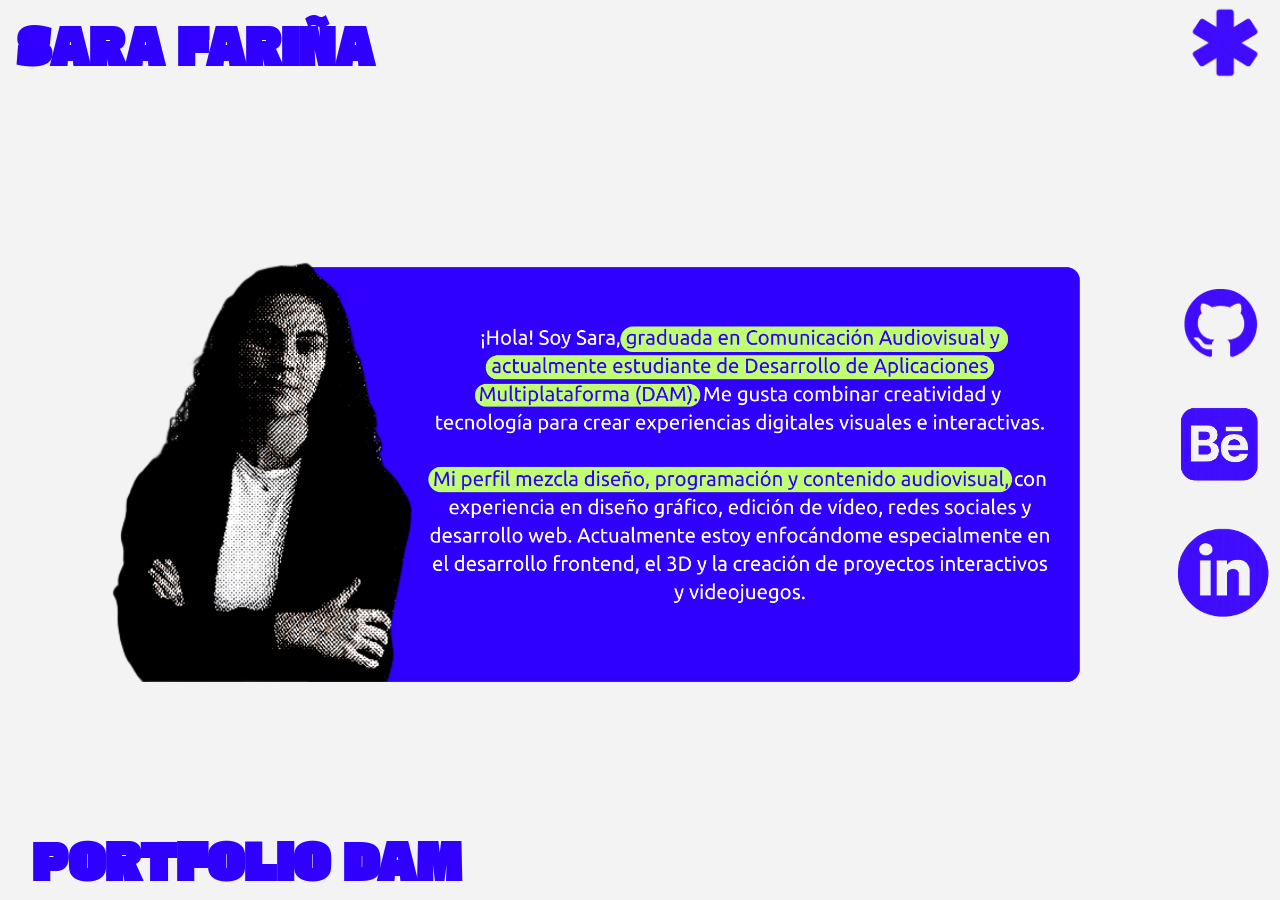
<file: index.html>
<!DOCTYPE html>
<html lang="es">
<head>

    <meta charset="UTF-8">
    <meta name="viewport" content="width=device-width, initial-scale=1.0">

    <title>Portfolio Sara Fariña</title>

    <!-- CSS -->
    <link rel="stylesheet" href="style.css">

    <!-- Google Fonts -->
   <link rel="preconnect" href="https://fonts.googleapis.com">
    <link rel="preconnect" href="https://fonts.gstatic.com" crossorigin>
    <link href="https://fonts.googleapis.com/css2?family=Gasoek+One&family=Ubuntu:ital,wght@0,300;0,400;0,500;0,700;1,300;1,400;1,500;1,700&display=swap" rel="stylesheet">
</head>

<body>

    <div class="container">
        <header id="header-index">
            <h1>SARA FARIÑA</h1>
            <img id="asterisco" src="img/asterisco.png" alt="Asterisco decorativo">
        </header>

     
       
        <main>
          <section class="slide">
                <img src="img/seccion1.png" alt="Presentación Sara Fariña">
            </section>

            <section class="slide">
                <img src="img/seccion2.png" alt="Experiencia laboral Sara Fariña">
            </section>

            <section class="slide">
                <img src="img/seccion3.png" alt="Skills Sara Fariña">
            </section>
        </main>

  

  
        <footer>
            <h1 id="footer-title">PORTFOLIO DAM</h1>

            <div id="footer-buttons">

                <a href="proyectos-web.html" class="boton-portfolio">WEB</a>

                <a  href="proyectos-java.html" class="boton-portfolio">JAVA</a>

                 <a href="proyectos-java.html?proyecto=ahorcado" class="boton-portfolio-2">AHORCADO</a>

                <a href="proyectos-java.html?proyecto=marioparty" class="boton-portfolio-2">MARIO PARTY</a>

                <a href="proyectos-java.html?proyecto=calculadora" class="boton-portfolio-2">CALCULADORA</a>

            </div>
        </footer>


        <aside>
            <nav id="menu-links">
                <a 
                    href="https://github.com/sarafarinha13" 
                    target="_blank"
                >
                    <img 
                        src="img/github.png"
                        alt="GitHub Sara Fariña"
                    >
                </a>

                <a 
                    href="https://www.behance.net/sarafarialino"
                    target="_blank"
                >
                    <img 
                        src="img/Behance-logo.png"
                    >
                </a>

                <a 
                    href="https://www.linkedin.com/in/sara-fariña-lino-237540244"
                    target="_blank"
                >
                    <img 
                        src="img/linkedin.png"
                        alt="LinkedIn Sara Fariña"
                    >
                </a>

            </nav>

        </aside>

    </div>

    <script defer src="index.js"></script>

</body>
</html>
</file>
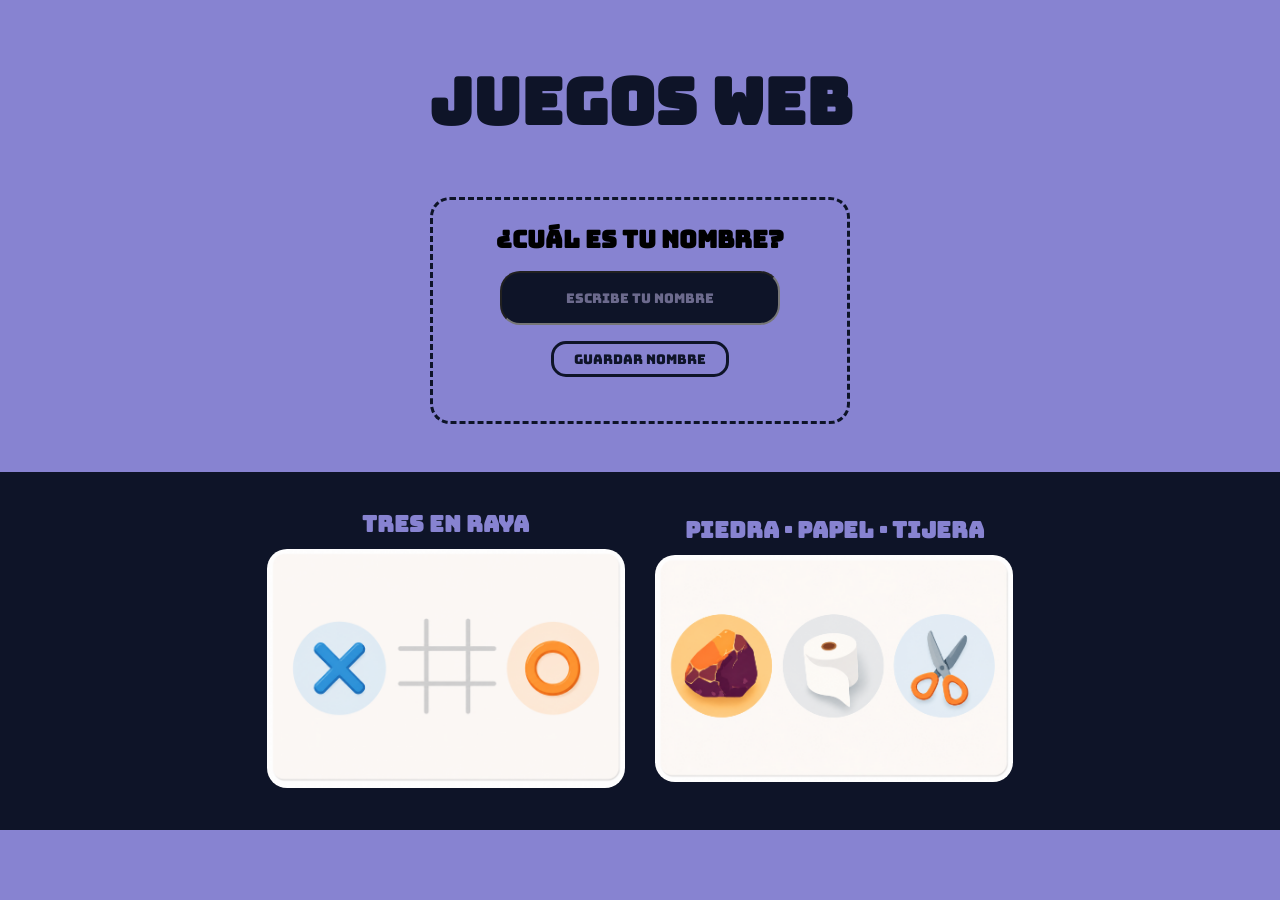
<file: web/juegosWeb/index.html>
<!DOCTYPE html>
<html>
    <head>
        <meta charset="UTF-8">
        <meta name="viewport" content="width=device-width, initial-scale=1.0">
        <title>Juego - Piedra, papel, tijera</title>

        <link rel="stylesheet" href="https://cdnjs.cloudflare.com/ajax/libs/font-awesome/6.5.1/css/all.min.css">

        <link rel="preconnect" href="https://fonts.googleapis.com">
        <link rel="preconnect" href="https://fonts.gstatic.com" crossorigin>
        <link
            href="https://fonts.googleapis.com/css2?family=BJCree:wght@400;500;600;700&family=Bungee&family=Comic+Relief:wght@700&display=swap"
            rel="stylesheet">

        <link rel="stylesheet" href="style.css">

    </head>
    <body id="index">
        <!-- CABECERA -->
        <div class="cabecera">
            <h1>Juegos Web</h1>
        </div>

        <div id="nombre_usuario">
            <h2>¿Cuál es tu nombre?</h2>
        </div>

        <div id="menu_juegos">

            <div class="juegos">
                <h2>Tres en raya</h2>
                <a href="ter.html">
                    <button><img src="img/tresEnRaya.png.png"  ></button>
                </a>
            </div>

            <div class="juegos">
                 <h2>Piedra · papel · tijera</h2>
                <a href="ppt.html">
                    <button><img  src="img/piedraPapelTijera.png.png"  ></button>
                </a>
            </div>

        </div>
        
        <script src="script_index.js"></script>

    </body>
</html>
</file>
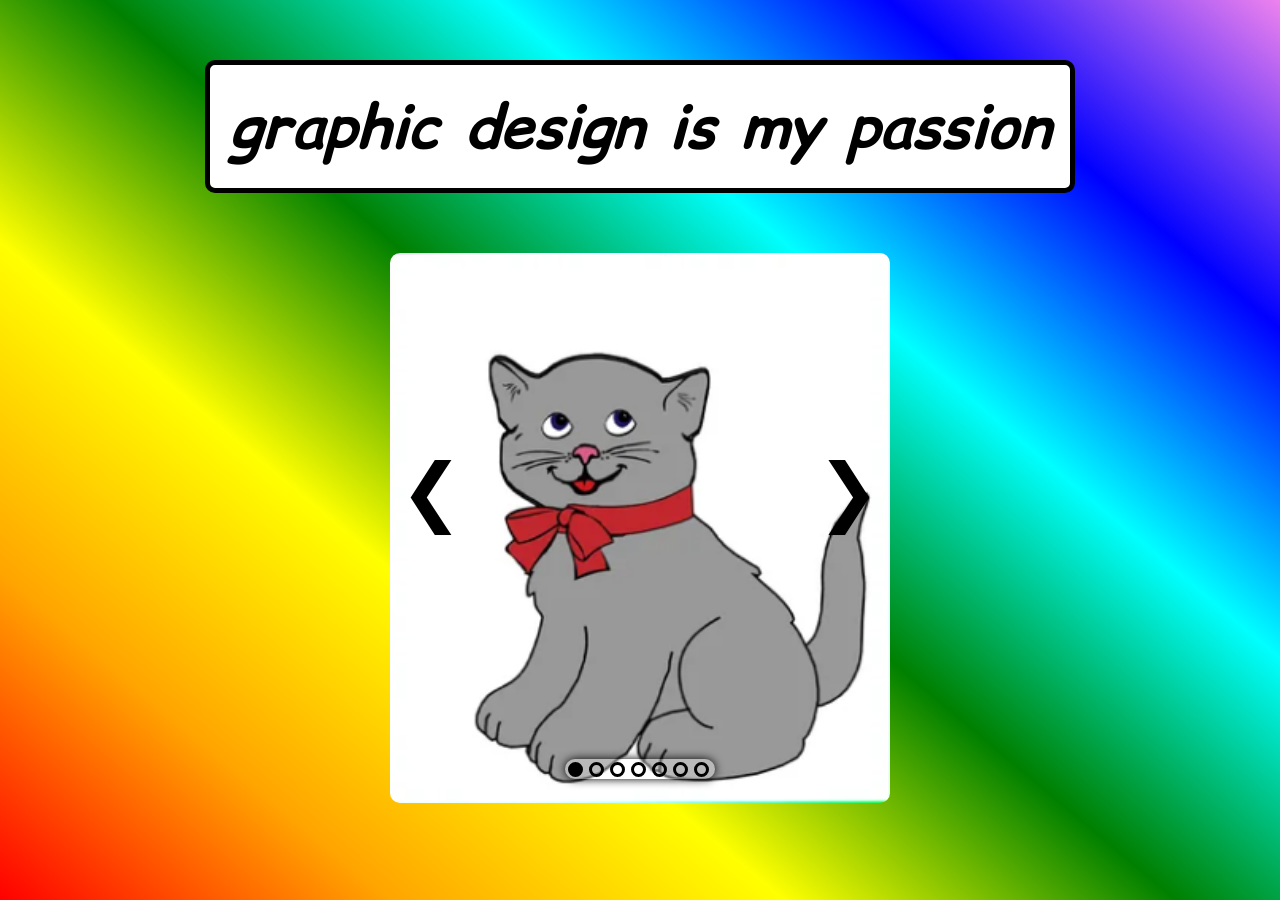
<file: web/slideshowGraphicDesign/index.html>
<!DOCTYPE html>

<html lang="en">

<head>
    <meta charset="UTF-8">
    <meta name="viewport" content="width=device-width, initial-scale=1.0">
    <title>Slider Automático y Manual</title>
    <link rel="stylesheet" href="style.css">

    <!-- Importar tipografía desde google fonts -->
    <link rel="preconnect" href="https://fonts.googleapis.com">
    <link rel="preconnect" href="https://fonts.gstatic.com" crossorigin>
    <link href="https://fonts.googleapis.com/css2?family=Comic+Relief:wght@700&display=swap" rel="stylesheet">

</head>

<body>

    <h1>graphic design is my passion</h1>

    <div class="slider-container">
        <div class="slider">
            <div class="slide"><img src="img/img1.png"></div>
            <div class="slide"><img src="img/img2.png"></div>
            <div class="slide"><img src="img/img3.png"></div>   
            <div class="slide"><img src="img/img4.png"></div>
            <div class="slide"><img src="img/img5.png"></div>
            <div class="slide"><img src="img/img6.png"></div>
            <div class="slide"><img src="img/img7.png"></div>
        </div>

        <div class="button">
            <button onclick="prevSlide()">&#10094</button>
            <button onclick="nextSlide()">&#10095</button>
        </div>

        <!-- Creo el contenedor en HTML y le añado los dots por JS por cada imagen que tenga -->
        <div class="dots-container">
            
        </div>

    </div>

    <!-- Enlazamos el archivo javaScript -->
     <script src="script.js"></script>

</body>

</html>
</file>
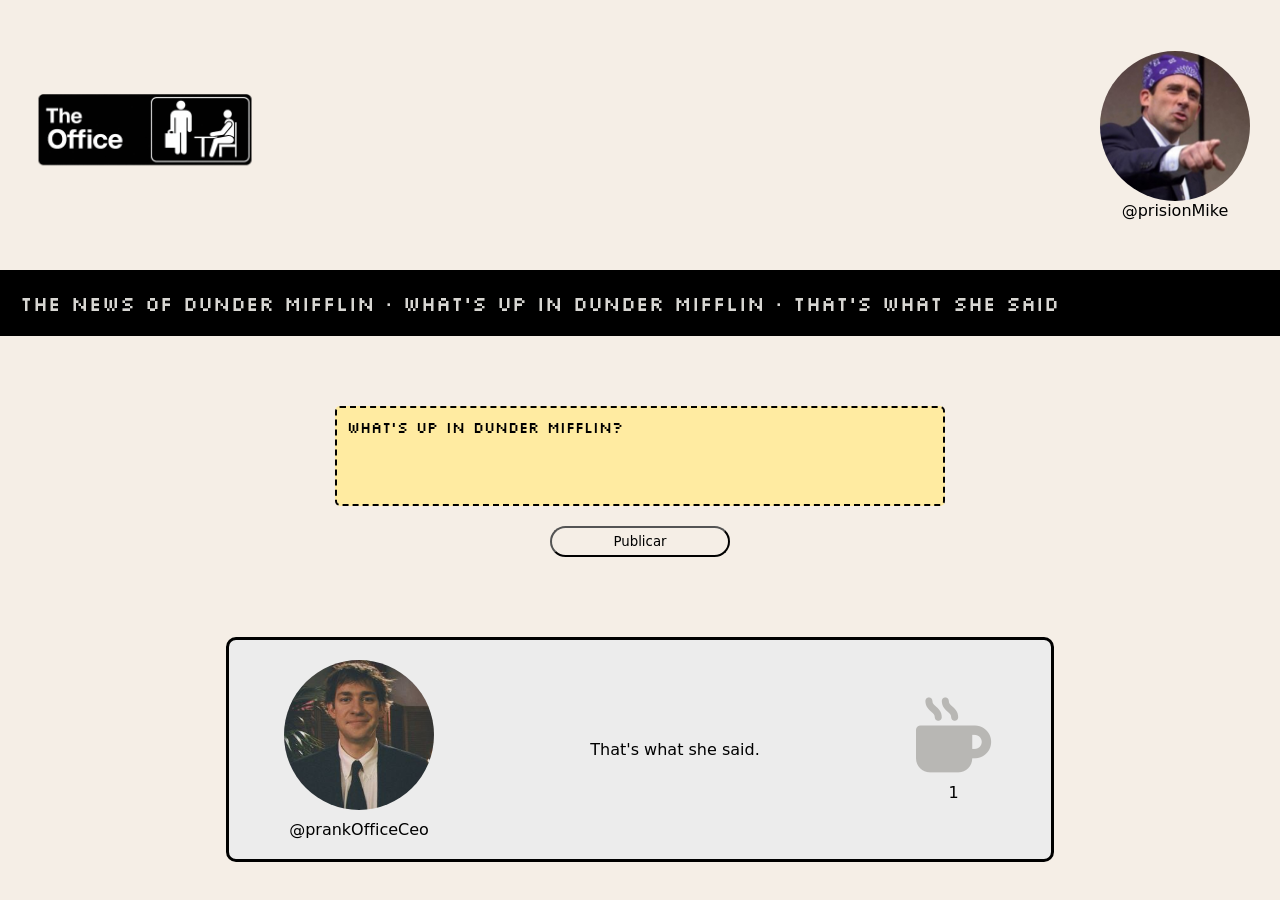
<file: web/twitterTheOffice/index.html>
<html lang="es">

<head>
    <meta charset="UTF-8">
    <link rel="stylesheet" href="style.css">
    <meta name="viewport" content="width=device-width, initial-scale=1.0">

    <!-- conectar google fonts -->
    <link rel="preconnect" href="https://fonts.googleapis.com">
    <link rel="preconnect" href="https://fonts.gstatic.com" crossorigin>
    <link href="https://fonts.googleapis.com/css2?family=Silkscreen&display=swap" rel="stylesheet">

    <!-- conectar los emoticonos de Font Awesome -->
     <link rel="stylesheet" href="https://cdnjs.cloudflare.com/ajax/libs/font-awesome/6.5.0/css/all.min.css">

</head>

<body >

    <div class="header">
        <img class="header_logo" src="img/logo.png">
        <div class="header_user">
            <img class="header_avatar" src="img/1 (7).jpg">
            <p class="header_username">@prisionMike</p>
        </div>
    </div>

    <div class="news_bar">
        <span class="news_text">The News of Dunder Mifflin • What's up in Dunder Mifflin • That's what she said</span>
    </div>


    <div class="tuit">
        <textarea id="tuit" rows="4" placeholder="What's up in Dunder Mifflin?"></textarea>
        <button id="buttonTuit">Publicar</button>
    </div>

    <div id="contenedor"></div>


    <script src="script.js"></script>
</body>

</html>
</file>
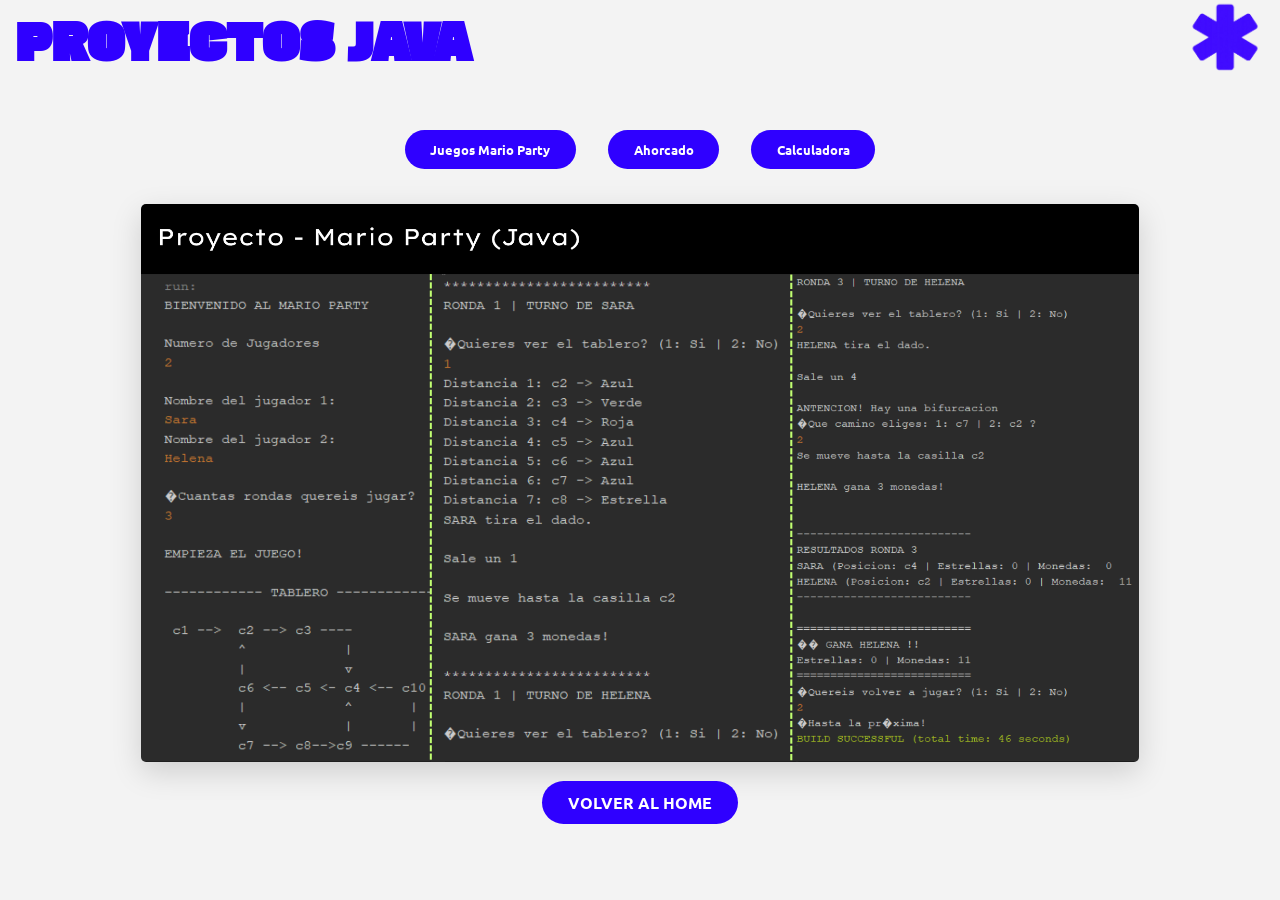
<file: proyectos-java.html>
<!DOCTYPE html>
<html lang="es">

<head>
    <meta charset="UTF-8">

    <title>Proyectos Java</title>

    <link rel="stylesheet" href="style.css">

    <!-- Google Fonts -->

    <link rel="preconnect" href="https://fonts.googleapis.com">
    <link rel="preconnect" href="https://fonts.gstatic.com" crossorigin>
    <link
        href="https://fonts.googleapis.com/css2?family=Gasoek+One&family=Ubuntu:ital,wght@0,300;0,400;0,500;0,700;1,300;1,400;1,500;1,700&display=swap"
        rel="stylesheet">

</head>

<body>


    <header id="header-index">
        <h1>PROYECTOS JAVA</h1>
        <img id="asterisco" src="img/asterisco.png" alt="Asterisco decorativo">
    </header>

    <div class="pagina-proyectos">
        <div class="botones-proyectos">

            <button class="boton-portfolio" onclick="cambiarProyecto('img/proyecto-java/marioParty.png')">
                Juegos Mario Party
            </button>

            <button class="boton-portfolio" onclick="cambiarProyecto('img/proyecto-java/ahorcado.png')">
                Ahorcado
            </button>

            <button class="boton-portfolio" onclick="cambiarProyecto('img/proyecto-java/calculadora.png')">
                Calculadora
            </button>



        </div>

        <img id="visor-web" src="img/proyecto-java/marioParty.png">


        <a href="index.html" class="boton-portfolio">
            VOLVER AL HOME
        </a>

    </div>

<script>

    function cambiarProyecto(web) {
        document.querySelector("#visor-web").src = web;
    }

    window.addEventListener("DOMContentLoaded", () => {
        //sirve para buscar despues del ? y lo transforma en algo que pueda leer el js
        // URLSearchParams =  convierte lo de dentro en algo que sea localizado por .get()
        const params = new URLSearchParams(window.location.search); 
        const proyecto = params.get("proyecto");

        if (proyecto === "ahorcado") {
            cambiarProyecto("img/proyecto-java/ahorcado.png");
        } else if (proyecto === "marioparty") {
            cambiarProyecto("img/proyecto-java/marioParty.png");
        } else if (proyecto === "calculadora") {
            cambiarProyecto("img/proyecto-java/calculadora.png");
        }
    });

</script>

</body>

</html>
</file>
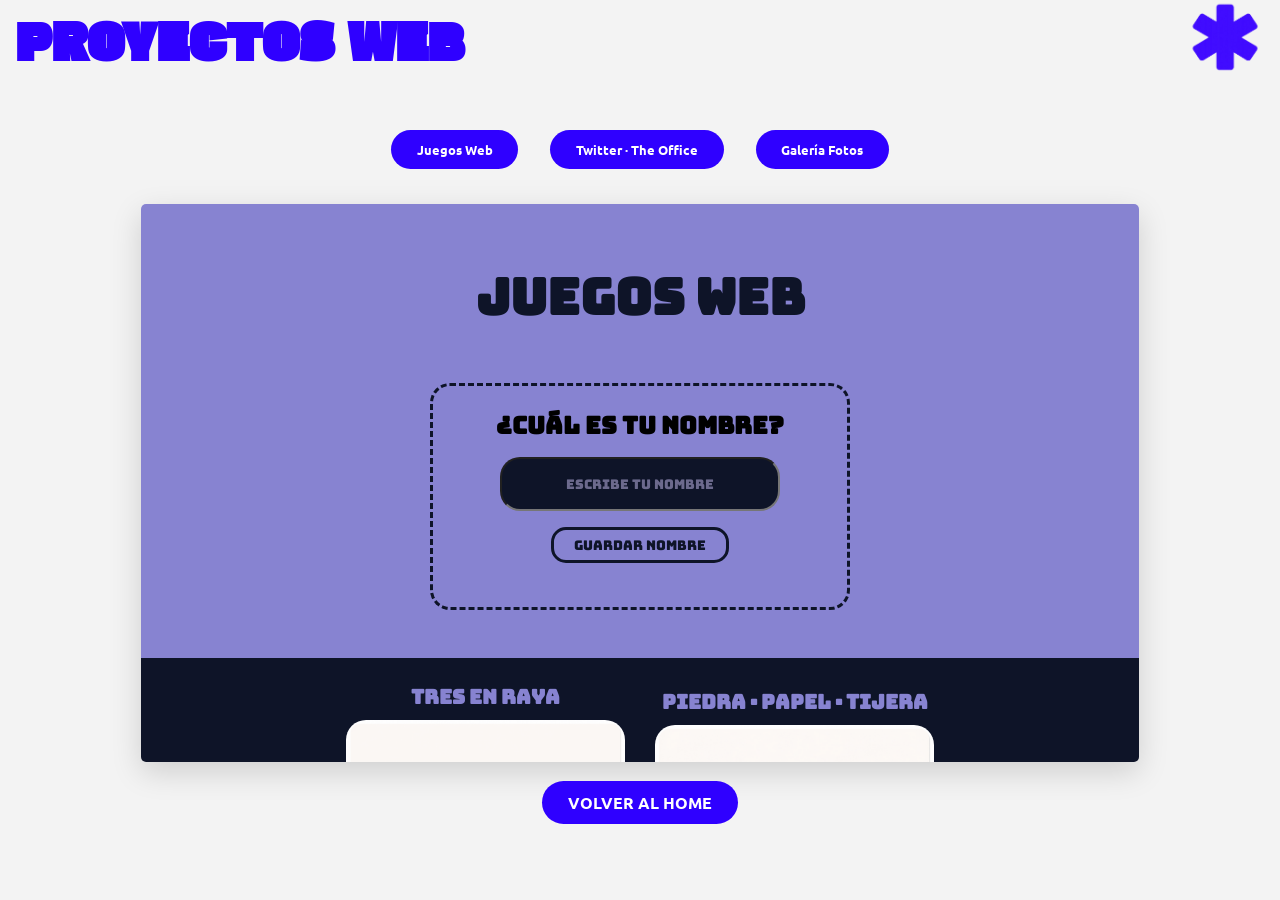
<file: proyectos-web.html>
<!DOCTYPE html>
<html lang="es">

<head>
        <meta charset="UTF-8">

        <title>Proyectos Web</title>

        <link rel="stylesheet" href="style.css">

        <!-- Google Fonts -->

        <link rel="preconnect" href="https://fonts.googleapis.com">
        <link rel="preconnect" href="https://fonts.gstatic.com" crossorigin>
        <link
            href="https://fonts.googleapis.com/css2?family=Gasoek+One&family=Ubuntu:ital,wght@0,300;0,400;0,500;0,700;1,300;1,400;1,500;1,700&display=swap"
            rel="stylesheet">

</head>

<body>
    <header id="header-index">
        <h1>PROYECTOS WEB</h1>
        <img id="asterisco" src="img/asterisco.png" alt="Asterisco decorativo">
    </header>

    <div class="pagina-proyectos">
        <div class="botones-proyectos">

            <button class="boton-portfolio" onclick="cambiarProyecto('web/juegosWeb/index.html')">
                Juegos Web
            </button>

            <button class="boton-portfolio" onclick="cambiarProyecto('web/twitterTheOffice/index.html')">
                Twitter · The Office
            </button>

            <button class="boton-portfolio" onclick="cambiarProyecto('web/slideshowGraphicDesign/index.html')">
                Galería Fotos
            </button>

        </div>

        <iframe id="visor-web" src="web/juegosWeb/index.html">
        </iframe>

        <a href="index.html" class="boton-portfolio">
            VOLVER AL HOME
        </a>

    </div>

    <script>

        function cambiarProyecto(web) {

            document.querySelector("#visor-web").src = web;

        }

    </script>

</body>

</html>
</file>
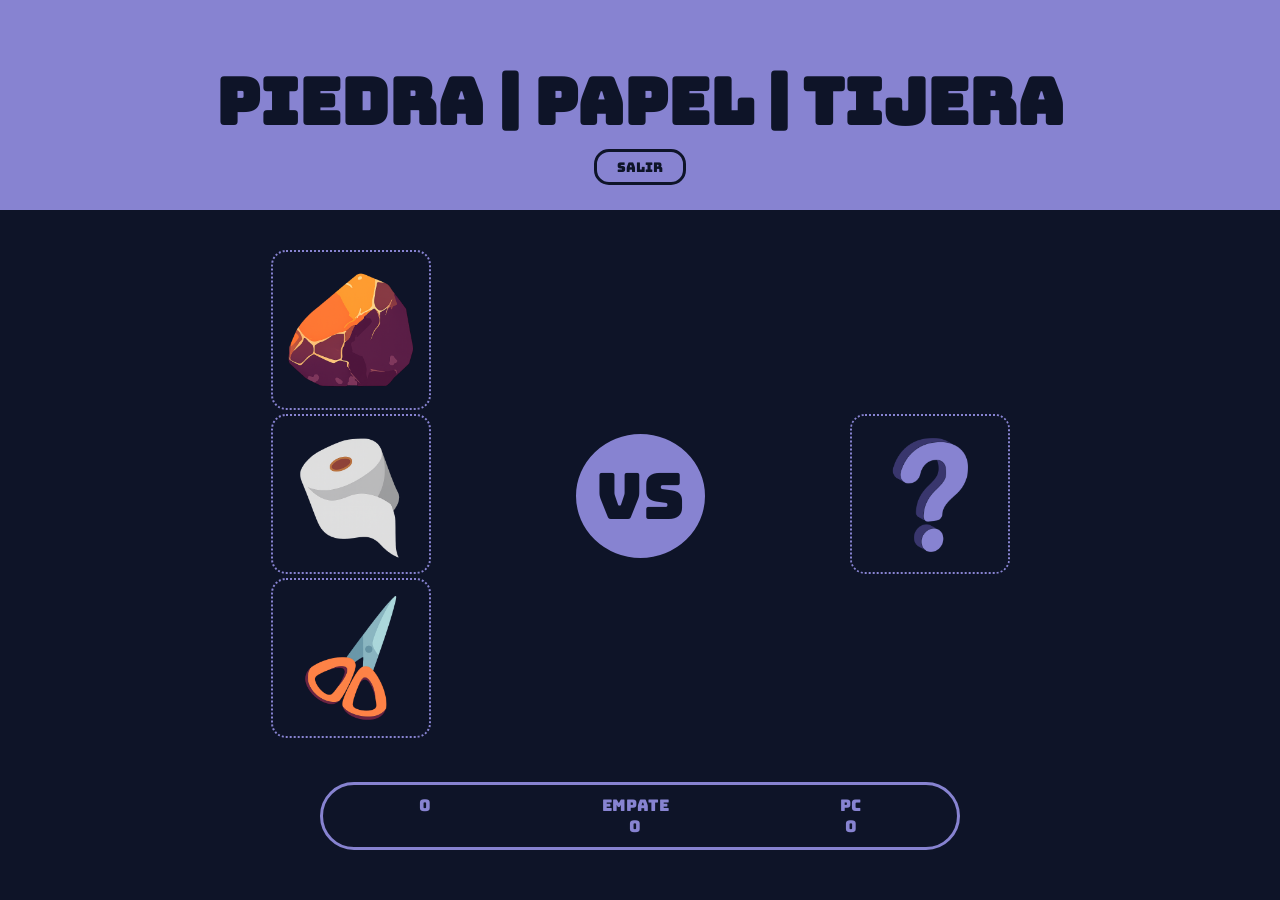
<file: web/juegosWeb/ppt.html>
<!DOCTYPE html>
<html lang="es">

<head>
    <meta charset="UTF-8">
    <meta name="viewport" content="width=device-width, initial-scale=1.0">
    <title>Juego - Piedra, papel, tijera</title>

    <link rel="stylesheet" href="https://cdnjs.cloudflare.com/ajax/libs/font-awesome/6.5.1/css/all.min.css">

    <link rel="preconnect" href="https://fonts.googleapis.com">
    <link rel="preconnect" href="https://fonts.gstatic.com" crossorigin>
    <link
        href="https://fonts.googleapis.com/css2?family=BJCree:wght@400;500;600;700&family=Bungee&family=Comic+Relief:wght@700&display=swap"
        rel="stylesheet">

    <link rel="stylesheet" href="style.css">

</head>

<body>
    <!-- CABECERA -->
    <div class="cabecera">
        <h1>PIEDRA | PAPEL | TIJERA</h1>
        <a href="index.html" id="salir_juego">
            <button class="botones_juego">SALIR</button>
        </a>
    </div>

    <div class="contenedor">
        <!-- TURNO USUARIO  -->
        <div class="panel_juego" id="contenedor_usuario">
            <button class="boton_juego" id="piedra"><img class="img_juego" src="img/p.png"></button>
            <button class="boton_juego" id="papel"><img class="img_juego" src="img/pa.png"></button>
            <button class="boton_juego" id="tijera"><img class="img_juego" src="img/t.png"></button>

        </div>

        <span class="vs">VS</span>

        <!-- TURNO PC -->
        <div class="panel_juego" id="contenedor_pc"></div>
        
    </div>

    <!-- RESULTADO DE CADA PARTIDA -->
    <div id="contenedor_resultado">

        <div class="panel_resultado">
            <p id="nombre_jugador">NOMBRE</p>
            <span id="puntos_jugador">0</span>
        </div>

        <div class="panel_resultado">
            <p>EMPATE</p>
            <span id="puntos_empate">0</span>
        </div>

        <div class="panel_resultado">
            <p>PC</p>
            <span id="puntos_pc">0</span>
        </div>

    </div>


    <script src="script_ppt.js"></script>
</body>

</html>
</file>
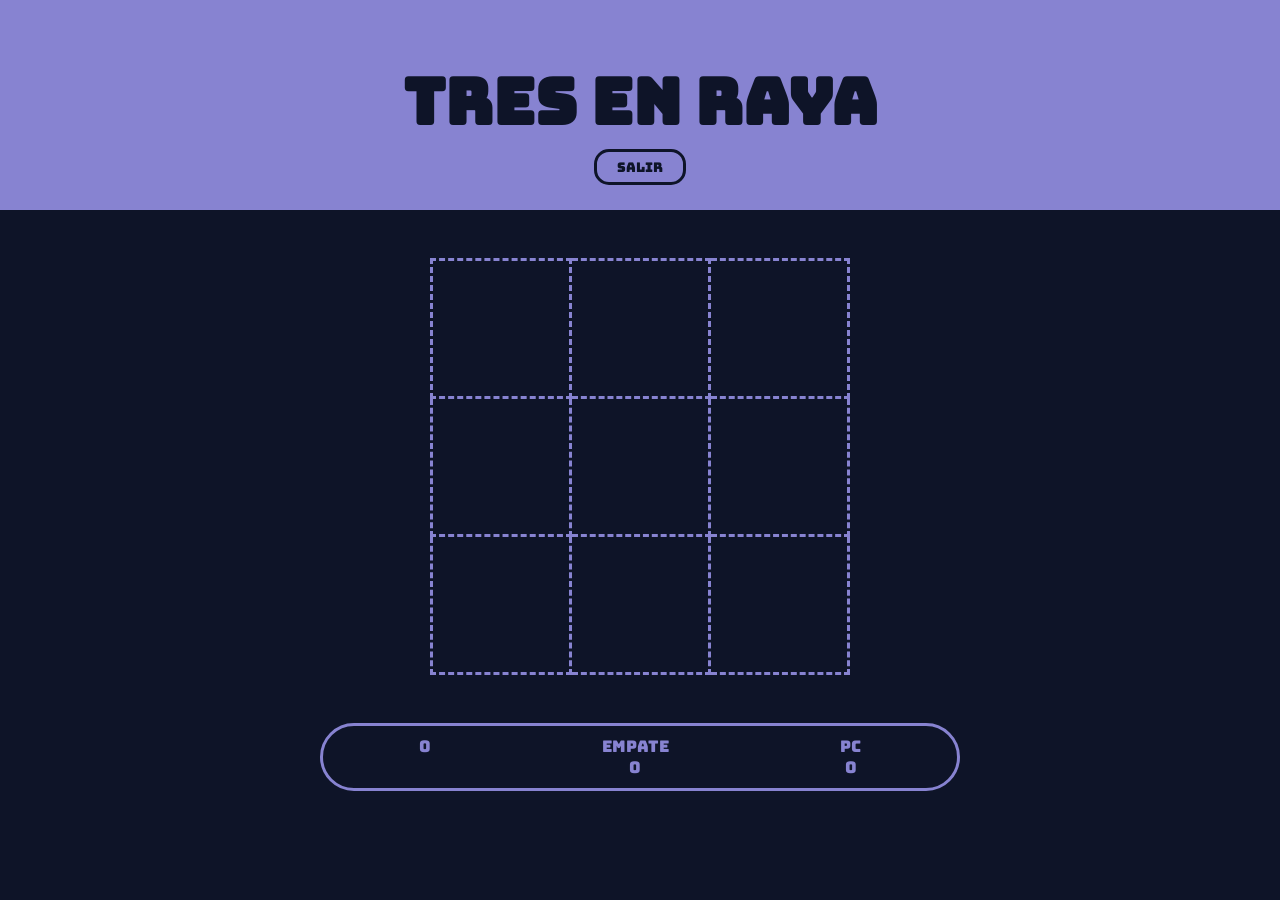
<file: web/juegosWeb/ter.html>
<!DOCTYPE html>
<html lang="es">

<head>
    <meta charset="UTF-8">
    <meta name="viewport" content="width=device-width, initial-scale=1.0">
    <title>Juego - Piedra, papel, tijera</title>

    <link rel="stylesheet" href="https://cdnjs.cloudflare.com/ajax/libs/font-awesome/6.5.1/css/all.min.css">

    <link rel="preconnect" href="https://fonts.googleapis.com">
    <link rel="preconnect" href="https://fonts.gstatic.com" crossorigin>
    <link
        href="https://fonts.googleapis.com/css2?family=BJCree:wght@400;500;600;700&family=Bungee&family=Comic+Relief:wght@700&display=swap"
        rel="stylesheet">

    <link rel="stylesheet" href="style.css">

</head>

<body>
    <div class="cabecera">
        <h1>TRES EN RAYA</h1>
        <a href="index.html" id="salir_juego">
            <button class="botones_juego">SALIR</button>
        </a>
    </div>

    <div id="tablero">
        <table>
            <tr>
                <td class="casilla"></td>
                <td class="casilla"></td>
                <td class="casilla"></td>
            </tr>
            <tr>
                <td class="casilla"></td>
                <td class="casilla"></td>
                <td class="casilla"></td>
            </tr>
            <tr>
                <td class="casilla"></td>
                <td class="casilla"></td>
                <td class="casilla"></td>
            </tr>
        </table>
    </div>

    <!-- RESULTADO DE CADA PARTIDA -->
    <div id="contenedor_resultado">

        <div class="panel_resultado">
            <p id="nombre_jugador">NOMBRE</p>
            <span id="puntos_jugador">0</span>
        </div>

        <div class="panel_resultado">
            <p>EMPATE</p>
            <span id="puntos_empate">0</span>
        </div>

        <div class="panel_resultado">
            <p>PC</p>
            <span id="puntos_pc">0</span>
        </div>

    </div>

    <script src="script_ter.js"></script>
</body>

</html>
</file>
<file: style.css>
/* RESET */

*{
    margin:0;
    padding:0;
    box-sizing:border-box;
}

/* VARIABLES */

:root{

    --background-color:#f3f3f3;
    --main-color:#2f00ff;
    --text-color:#2f00ff;
    --titulo-font:"Gasoek One", sans-serif;
    --texto-font:"Ubuntu", sans-serif;
    --titulo-size:clamp(1.5rem, 4vw, 3rem);
    --text-size:clamp(0.9rem, 1vw, 1.2rem);

}

/* BODY */

body{

    height:100vh;
    overflow:hidden;
    background-color:var(--background-color);
    font-family:var(--texto-font);

}

/* GRID PRINCIPAL */

.container{

    display:grid;
    grid-template-columns:1fr 100px;
    grid-template-rows:
        90px
        1fr
        80px;

    height:100vh;

}

/* HEADER */

#header-index{
/*     background:red; */
    grid-column:1 / 3;
    display:flex;
    justify-content:space-between;
    align-items:center;

    
    padding-right: 1rem;
    padding-left: 1rem;

    

}

h1{

    font-family:var(--titulo-font);
    font-size:var(--titulo-size);
    color:var(--main-color);

}

#asterisco{

    width:5rem;
    transition:transform 0.5s ease;
}

#asterisco:hover{

    transform:rotate(180deg);

}

/* MAIN */

main{

    grid-column:1;
    position:relative;
    overflow:hidden;
}

/* SECTION ABOUT */

.slide{

    position:absolute;
    inset:0;
    display:flex;
    justify-content:center;
    align-items:center;
    opacity:0;
    transition:
    opacity 0.6s ease,
    transform 0.6s ease;
    transform:scale(1.05);

}

.slide.active{

    opacity:1;
    transform:scale(1);
}


/* IMAGEN */

.slide img{

    width:min(80vw, 1300px);
    height:auto;
}

/* ASIDE */

aside{
   /*  background:blue; */
    grid-column:2;
    grid-row:2;

    display:flex;
    justify-content:center;
    align-items:center;
}

/* MENU */

#menu-links{

    display:flex;
    flex-direction:column;
    gap:2rem;
}

#menu-links img{

    width:clamp(7rem, 4vw, 7rem);
    padding-right: 1rem;
    transition:transform 0.3s ease;

}

#menu-links img:hover{

    transform:scale(1.1);

}



/* RESPONSIVE  para pantalla pequeña*/

@media(max-width:900px){

    .container{

        grid-template-columns:1fr;

        grid-template-rows:
            80px
            1fr
            auto
            70px;

    }

    aside{
        /* background:blue; */
        grid-column:1;
        grid-row:3;
   
        padding:1rem;

    }

    #menu-links{

        flex-direction:row;

        justify-content:center;

    }

    footer{

        grid-column:1;

    }

}

footer{

    grid-column:1 / 3;
    display:flex;
    justify-content:space-between;
    align-items:center;
    padding:1rem 2rem;
    overflow:hidden;
}

#footer-title{
    transition:transform 0.5s ease;
}

#footer-buttons{

    display:flex;
    gap:0.8rem;
    opacity:0;
    transform:translateX(100px);
    transition:
    opacity 0.5s ease,
    transform 0.5s ease;

}

footer:hover #footer-title{

    transform:translateX(-120px);
}

footer:hover #footer-buttons{

    opacity:1;
    transform:translateX(0);
}








/* PÁGINAS SECUNDARIAS PROYECTO WEB + JAVA */
.pagina-proyectos{

    height:calc(100vh - 120px);
    display:flex;
    flex-direction:column;
    justify-content:space-evenly;
    align-items:center;
    overflow:hidden;
    padding:1rem;
}

/* iframe */
#visor-web{

    width:78vw;
    max-width:1300px;
    height:62vh;
    border:none;
    border-radius:5px;
    background:white;
    box-shadow:0 10px 30px rgba(0,0,0,0.15);
}

/* Posición botones PROYETOS */
.botones-proyectos{
    display:flex;
    justify-content:center;
    margin: 1rem;
    align-items:center;
    gap:2rem;
    flex-wrap:wrap;
    width:100%;
}



/* BOTON GLOBAL */

.boton-portfolio{

    background: var(--main-color);
    color:white;
    text-decoration:none;

    padding:0.7rem 1.6rem;
    border-radius:50Px;
    border: none;

    font-family:var(--texto-font);
    font-weight:700;

    transition:transform 0.3s ease;

}

.boton-portfolio:hover{
    transform:scale(1.08);
    background:#c8ff75;
    color:var(--main-color);

}

.boton-portfolio-2 {
    background: transparent;
    color: var(--main-color);
    text-decoration: none;

    padding: 0.7rem 1.6rem;
    border-radius: 50px;
    border: 2px solid var(--main-color);

    font-family: var(--texto-font);
    font-weight: 700;

    transition: transform 0.3s ease;
}

.boton-portfolio-2:hover {
    transform: scale(1.08);
    background: #c8ff75;
    color: var(--main-color);
    border-color: #c8ff75;
}
</file>
<file: web/juegosWeb/style.css>
* {
    margin: 0;
    padding: 0;
    box-sizing: border-box;
    font-family: "Bungee", sans-serif;
}

/* CREAR VARIABLES */
:root{
    --color-oscuro: #0E1428;
    --color-morado: #8783D1;
    --color-placeholder: #6c6a8d;

}

/* ----------- INDEX ---------- */
#index{
    background-color: var(--color-morado);
}

#nombre_usuario{
  
    border: var(--color-oscuro) dashed 3px;
    border-radius: 20px;

    margin: 3rem auto;
    padding: 1.5rem;

    gap: 1rem;

    width: min(420px, 90vw);

    display: flex;
    flex-direction: column;
    justify-content: center;
    align-items: center;
}

#nombre_usuario input{
    width: 100%;
    max-width: 280px;

    padding: 1rem;

    background-color: var(--color-oscuro);
    color: var(--color-morado);

    border-radius: 20px;
    text-align: center;
}

#nombre_usuario input:focus{
    background-color: var(--color-oscuro);
    outline: none;
}

#nombre_usuario ::placeholder{
    color: var(--color-placeholder);
}
    

#menu_juegos{
    background-color: var(--color-oscuro);
    display: flex;
    justify-content: center;
    align-items: center;
    gap: 30px;
    min-height: 30vh;
    
}

.juegos{
    
    display: flex;
    flex-direction: column;
    width: clamp(220px, 28vw, 360px);
    aspect-ratio: 1 / 1;
    border-radius: 20px;
    display: flex;
    justify-content: center;
    align-items: center;
    margin: 1,1rem;
    gap: 10px;
}

.juegos h2{
    color: var(--color-morado);
    white-space: nowrap;
    font-size: clamp(1rem, 2vw, 1.4rem);
    
}

.juegos img{
    width: 100%;
    height: 100%;
    object-fit: cover;
    border-radius: 20px;
}

.juegos button{
    background-color: none;
    background: none;
    border: none;
}



/* JUEGOS WEB */

body {
    background-color:var(--color-oscuro);

}

/* --------CABECERA--------- */
.cabecera {
    background-color:var(--color-morado);
    display: flex;
    flex-direction: column;
    align-items: center;
    padding-top: 60px;
    padding-bottom: 5px;
    gap: 5px;
}

h1 {
    /* hace que se adapte a la pantalla y no deje de estar en linea */
    font-size: 5vw;
    white-space: nowrap;

    color: var(--color-oscuro);
    text-align: center;


}

.botones_juego {
    padding: 6px 20px;
    margin-bottom: 20px;
    min-width: 2rem;
    cursor: pointer;
    border-radius: 15px;
    background: none;
    border: 3px solid var(--color-oscuro);
    color: var(--color-oscuro);
}

.botones_juego:hover {
    background-color: var(--color-oscuro);
    color: var(--color-morado);
}

/* --------JUEGOS--------- */

/* ***************PIEDRA PAPEL TIJERA************* */

.contenedor {
    display: flex;
    justify-content: center;
    align-items: center;
    gap: 3rem;
    flex-wrap: nowrap;
    /*   background-color: green; */
    padding-top: 25px;
    padding-bottom: 30px;
    margin-top: 15px;
    margin-bottom: 10px;
}

/* Estilo que comparten los contenedores */
.panel_juego{
    width: min(350px, 40vw);
    aspect-ratio: 1/1;
    display: flex;
}

/* CUADRADO USUARIO */

#contenedor_usuario {
    flex-direction: column;
}



/* CUADRADO PC */

#contenedor_pc {
    align-items: center;
    justify-content: center;
}

/* VS */
.vs {
    color: var(--color-oscuro);
    font-size: clamp(2rem, 5vw, 4rem);
    border: 2px solid;
    background-color: var(--color-morado);
    border-radius: 50%;
    padding: 20px;
}

.boton_juego{
    background: none;
    border: none;
}

.img_juego {
    width: min(160px, 25vw);
    border-radius: 15px;
    /*  background-color: blue; */
    border: var(--color-morado) 2px dotted;
}

#contenedor_usuario .img_juego:hover {
    background-color: var(--color-morado);
}

/* -------RESULTADO-------- */
#contenedor_resultado{
    background-color: transparent;
    color: var(--color-morado);

    width: 50vw; /* tamaño del cajon */
    margin: 0 auto; /* para que se ponga en el medio */
    padding: 10px;


    border: var(--color-morado) solid 3px;
    border-radius: 50px;

    display: flex;
    justify-content: space-around;

}

.panel_resultado{
/*     background-color: aquamarine; */
    display: flex;
    flex-direction: column;

   
    align-items: center;
}


/* *************** TRES EN RAYA ************* */

#tablero{
   /*  background-color: aqua; */
    display: flex;
    justify-content: center;
    margin-top: 3rem;
    margin-bottom: 3rem;
}

#tablero table{
    border-collapse: collapse;
    width: min(420px, 90vw);
    aspect-ratio: 1 / 1;
}

.casilla{
    width: 33.33%;
    height: 33.33%;
    border: 3px dashed var(--color-morado);


    align-items: center;
    vertical-align: middle;
}

.casilla img{
    width: 70%;
    height: 70%;
    object-fit: contain;
    display: block;
    margin: auto;
}
</file>
<file: web/slideshowGraphicDesign/style.css>
*{
    margin: 0%;
    padding: 0%;
    box-sizing: border-box;
    
}


body  /* Con el fixed no se repite cada vez que acaba el patrón */
{
    background: linear-gradient(
        40deg, 
        red,
        orange,
        yellow,
        green,
        cyan,
        blue,
        violet
    );
    background-attachment:fixed;

    display: flex; /* pone por defecto un elemento al lado del otro */
    flex-direction: column; /*cambia la dirección entre elementos a columna */
    align-items: center;
    justify-content: center;
}


h1{
    padding: 20px;
    font-family:'Comic Relief';
    font-style: italic;
    text-align: center;
    color: black;
    font-size: 60px;
    background-color: white ;
    margin-top: 60px;
    margin-bottom: 60px;

    border: 5px solid black;
    border-radius: 10px;
    user-select: none; /* para que el usuario no pueda seleccionarlo */
   
}

.slider-container{
    width: 500%;
    max-width: 500px;
   

    overflow: hidden; /* el desbordamiento de ver las imagenes una seguida de la otra se oculta */
    
    position: relative; /* padre de referencia para posicionarese de button */

}


/* Así ocupa el 100% de los 400 px del slider-container */
img{
    width: 100%;
    height: 550px;
}



.slider{
    display: flex;
    transition: transform 0.5s;
    
}

.slide{
    min-width: 100%; /* así ocupa cada imagen el 100% del ancho del contenedor  300px*/
  
}

.slide img{
    border-radius: 10px;
}

.button{
    position: absolute; /* va ser hijo del primer position que haya. Usará el otro de referencia */
    top: 35%;
    width: 100%;
    display: flex;
    justify-content: space-between; /*Reparte los elementos dejando espacio entre ellos */
}


button{
    background-color: transparent;
    color: #000000;
    border: 0;
    outline: 0;
    cursor: pointer; /* cambia el cursor del ratón a una mano */
    font-size: 75px;
    padding: 0 10px;
    user-select: none;
}

button:hover{
    color: red;
   
}

.dot{
    width: 15px;
    height: 15px;
    background-color: transparent;
    border-radius: 50%;
    cursor: pointer;
    user-select: none;
    margin: 0 3px;

    border: solid 3px;

}

.dot.active{
    background: black;
}

.dots-container{
    position: absolute; /* respecto al relative del .slider_container */
    left: 50%;
    bottom: 5%;
    transform: translateX(-50%); /* muevete 50% con respecto a tu posición (del pripio elemento) */
    display: flex;
    background-color: rgba(255, 255, 255, 0.315);
    box-shadow: 0 0 10px black;
    border-radius: 10px;
    width:150px;
    height: 20px;
    align-items: center;
  
    
}
</file>
<file: web/twitterTheOffice/style.css>
*{
    margin: 0;
    padding: 0;
    box-sizing: border-box;
    font-family: system-ui, -apple-system, BlinkMacSystemFont, 'Segoe UI', Roboto, Oxygen, Ubuntu, Cantarell, 'Open Sans', 'Helvetica Neue', sans-serif;
}

body
{
    background-color: rgb(245, 238, 230);
    
}

.news_bar{
    background-color: black;
    color:  #d7d6d2;
    padding: 20px;
    overflow: hidden;
    margin-bottom: 20px;

}

.news_text {
   font-family: "Silkscreen", sans-serif;
   font-size: 20px ;

   display: flex; /* Hace que esté en línea pero que permita animaciones y mover... */
   white-space: nowrap; /* evita que el texto baje de línea */
   animation: mover 10s linear infinite;

}

@keyframes mover {
    from{
        transform: translateX(100%);
    }
    to{
        transform: translateX(-110%);
    }
    
}

.header
{
    display: flex;
    justify-content: space-between;
    align-items: center;
    padding: 10px;
/*     background-color: red; */
}

.header_logo
{
    width: 250px;
    margin-left: 10px;
    
}

.header_logo:hover
{
    transition: transform 0.5s ease;
    transform: scale(1.2) ;
}

.header_user
{
    display: flex;
    flex-direction: column;
    align-items: center;
    margin-right: 20px;
    transition: transform 0.5s ease;

}

.header_user:hover
{
     transform: scale(1.2);
}

.header_avatar
{
    width: 150px;
    height: 150px;
    border-radius: 50%;
    object-fit: cover;
}

.header_username
{
    font-weight: 500;
}


.tuit
{
/*    background-color: blue; */
    width: 100%;
    display: flex;
    flex-direction: column;
    align-items: center;
    
    padding: 30px;
    
}

#tuit
{
 
    width: 50%;
    min-width: 100px;

    height: 100px;
    min-height: 100px;
    
    margin: 20px 20px;
    border-radius: 5px ;
    border: 2px dashed black;

    

    background-color:  #ffeba1;
    padding: 10px;
 

}

textarea{
    resize: none;
}

textarea::placeholder
{
    color: black;
    font-size: 15px;
    font-family: "Silkscreen", sans-serif;
    
}

#buttonTuit
{
    margin-bottom: 30px;
    padding: 0.5% 5% 0.5% 5%;
    border-radius: 30px;
    background-color: transparent;
  
}

#buttonTuit:hover{
    background-color:black;
    color: white;
}

#contenedor
{
/*     background-color: green; */
    width: 75%;
    margin: 0 auto; /* arriba y abajo auto / izq y der 0 */
    padding: 20px;
    display: flex;
    flex-direction: column;
    align-items: center;
    gap: 20px
}

.post.post_propio{
    border-left: 10px solid black;
}



.post
{
    background-color:#ececec;

    display: flex;
    align-items: center;
    justify-content: space-between;
    gap: 20px; /* la separacion del space-between */

    padding: 20px;
    width: 90%;

    border-radius: 10px;
    border: 3px solid ;
}
.post_user{
    padding-left: 35px;
    display: flex;
    flex-direction: column;
    align-items: center;
    gap: 10px;
    font-weight: 500;
}
.post_avatar
{
    width: 150px;
    height: 150px;
    border-radius: 50%;
    object-fit: cover; /* para que imagenes y videos no sobresalgan de su caja */
}

.post_texto
{
/*     background-color: black; */
    margin: 0 auto;
 

    flex: 1; /* el texto solo ocupa su hueco y no empuja al resto */
    word-break: break-word; /* si hay una palabra muy larga que si llega al final del cuadro pues siga abajo y no empueje al resto de elementos */
}
    


.post_likes
{
    display: flex;
    flex-direction: column;
    align-items: center;
    gap:10px;
    padding-right: 40px;
}


.post_likes button
{
    font-size: 75px;
    background-color: transparent;
    border: none;
    cursor: pointer;
}



.likes_corazon i {
    color: #b8b7b4;
    transition: transform 0.2s ease;
}

.likes_corazon.liked i{
    color: black;
}

.likes_corazon.animar i {
    transform: scale(1.5);
}
</file>
